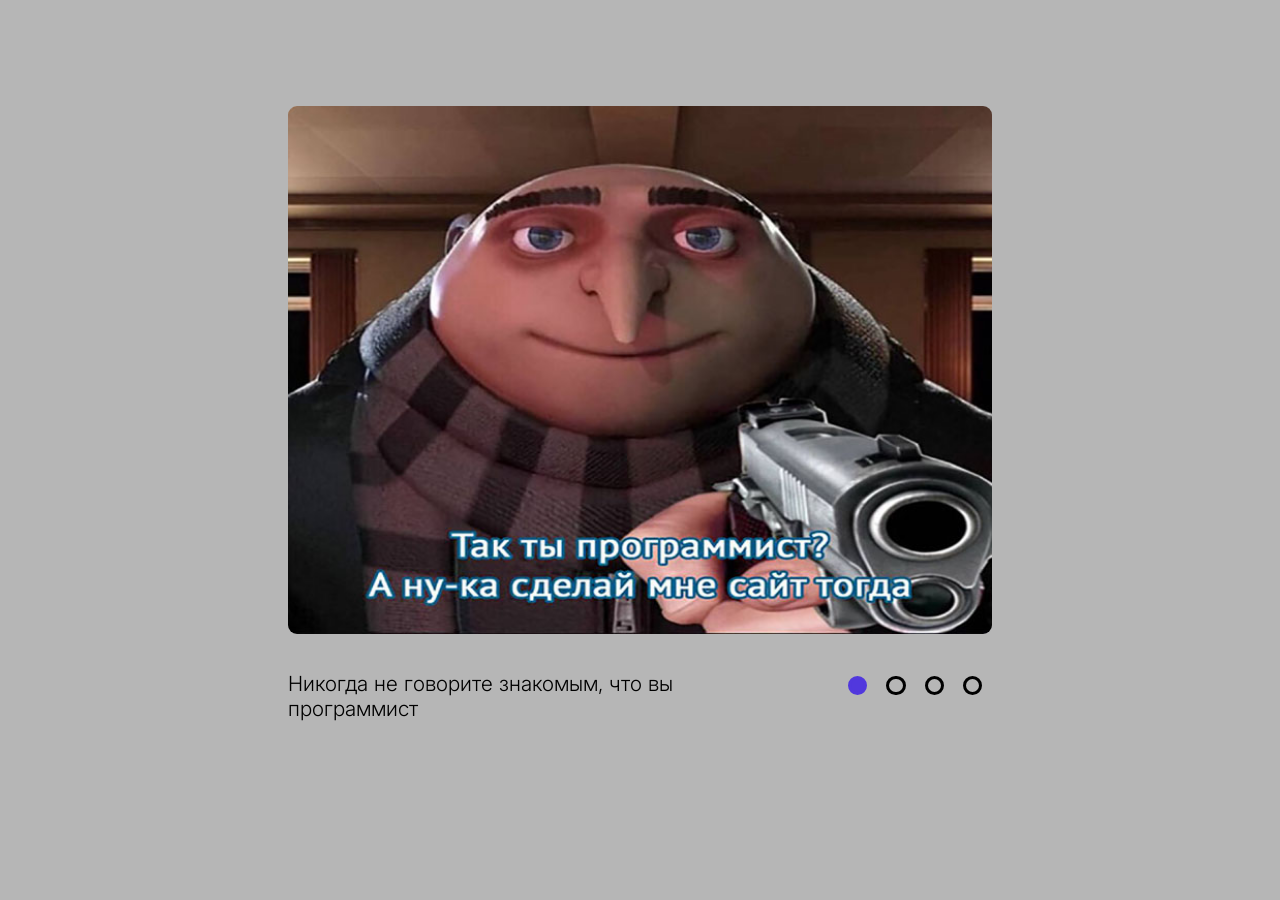
<file: cssMemSlide/index.html>
<!DOCTYPE html>
<html lang="en">
<head>
  <meta charset="UTF-8">
  <meta http-equiv="X-UA-Compatible" content="IE=edge">
  <meta name="viewport" content="width=device-width, initial-scale=1.0">
  <link href="https://fonts.googleapis.com/css2?family=Inter&amp;display=swap" rel="stylesheet">
  <link rel="stylesheet" href="style.css">
  <link rel="icon" href="favicon.ico">
  <title>Mem Slider</title>
</head>
<body>
  <div class="main-container">
    <div  class="main-container-wrap">
      <input type="radio" name="slider-items" id="item-1" class="control-input" checked>
      <input type="radio" name="slider-items" id="item-2" class="control-input">
      <input type="radio" name="slider-items" id="item-3" class="control-input">
      <input type="radio" name="slider-items" id="item-4" class="control-input">
      <div class="slider-container">
        <div class="slider-wrap">
          <ul class="slider">
            <li class="slide-img slide-1">
              <img src="assets/slide-1.jpg" alt="Slide 1">
      
            </li>
            <li class="slide-img slide-2">
              <img src="assets/slide-2.jpg" alt="Slide 2">
             
            </li>
            <li class="slide-img slide-3">
              <img src="assets/slide-3.jpg" alt="Slide 3">
             
            </li>
            <li class="slide-img slide-4">
              <img src="assets/slide-4.jpg" alt="Slide 4">
              
            </li>
          </ul>
          <div class="slider-controls-container">
            <div class="slider-controls-wrap">
              
                <label class="control-wrapper slide-circle-1"  for="item-1">
                  <div class="item-circle"></div>
                </label>
                <label class="control-wrapper slide-circle-2" for="item-2">
                  <div class="item-circle"></div>
                </label>
                <label class="control-wrapper slide-circle-3" for="item-3">
                  <div class="item-circle"></div>
                </label>
                <label class="control-wrapper slide-circle-4" for="item-4">
                  <div class="item-circle"></div>
                </label>
              
            </div>
            <div class="slider-text-wrap">
              <div class="controls-text">Никогда не говорите знакомым, что вы программист</div>
              <div class="controls-text">Когда на сайте подвинул блок на 1px</div>
              <div class="controls-text">А ещё он умеет чинить принтер</div>
              <div class="controls-text">Бумеранг</div>
            </div>
          </div>
        </div>
      </div>
      
    </div>
    
    
  </div>
</body>
</html>
</file>
<file: cssMemSlide/style.css>
:root {
  --bg-main-color: #b6b6b6;
  --font-color: #151617;
}
* {
  margin: 0;
  padding: 0;
  border: none;
}

*, *::before, *::after {
  box-sizing: inherit;
}

html {
  width: 100%;
  height: 100%;
  box-sizing: border-box;
  scroll-behavior: smooth;
  font-size: 1em;
}

body {
  display: flex;
  flex-direction: column;
  justify-content: center;
  align-items: center;
  width: 100%;
  height: 100%;
  background-color: var(--bg-main-color);
  font-family: 'Inter';
  font-size: 1.2em;
  font-weight: 300;
  color: #000000;
}
img {
  vertical-align: top;
} 
input {
  visibility: hidden;
  display: none;
}
.main-container {
  width: 100%;
  display: flex;
  align-items: center;
  justify-content: center;
  flex-grow: 1;
}
.main-container-wrap {
  display: flex;
  justify-content: center;
  align-items: center;
  width: 45%;
  z-index: 1;
}
.slider-container {
  display: flex;
  flex-direction: column;
  justify-content: center;
  width: 100%;
}
.slider-wrap {
  display: flex;
  flex-direction: column;
  justify-content: center;
  width: 100%;
  overflow: hidden;
}
.slider {
  display: flex;
  width: 400%;
  transition: transform 0.5s;
}
.slider-container .slide-img {
  width: 25%;
  height: auto;
  transition: all 0.8s;
  list-style-type: none;
}
.slide-img img {
  width: 100%;
  object-fit: cover;
  border-radius: 9px;
}
.slider-controls-container {
  display: flex;
  flex-direction: row-reverse;
  justify-content: space-between;
  align-items: flex-start;
  gap: 2rem;
  width: 100%;
  height: 10rem;
  padding: 2rem 0 2rem;
  overflow: hidden;
}
.slider-controls-wrap {
  display: flex;
}
.control-wrapper {
  width: 2.4rem;
  height: 2.4rem;
  cursor: pointer;
  display: flex;
  justify-content: center;
  align-items: center;
}
.item-circle {
  width: 1.2rem;
  height: 1.2rem;
  border: 0.2rem solid;
  border-color: #000000;
  border-radius: 50%;
  transition: all 0.5s;
}
.control-wrapper:hover {
  cursor: pointer;
}
.control-wrapper:hover .item-circle{
  border-color: #5138dd;
  transition: all 0.2s;
}
.control-wrapper:active .item-circle{
  background-color: #5138dd;
  border-color: #5138dd;
  transition: all 0.2s;
  transform: scale(1.5)
}
.slider-text-wrap {
  display: flex;
  flex-direction: column;
  width: 100%;
  padding-top: 0.3rem;
}
.controls-text {
  width: 100%;
  display: none;
}
#item-1:checked ~ .slider-container .slider-wrap .slider-controls-container .slider-controls-wrap .slide-circle-1 .item-circle,
#item-2:checked ~ .slider-container .slider-wrap .slider-controls-container .slider-controls-wrap  .slide-circle-2 .item-circle,
#item-3:checked ~ .slider-container .slider-wrap .slider-controls-container .slider-controls-wrap  .slide-circle-3 .item-circle,
#item-4:checked ~ .slider-container .slider-wrap .slider-controls-container .slider-controls-wrap  .slide-circle-4 .item-circle{
    background-color: #5138dd;
    border-color: #5138dd;
}
#item-1:checked ~ .slider-container .slider-wrap .slider-controls-container .slider-controls-wrap .slide-circle-1:hover .item-circle,
#item-2:checked ~ .slider-container .slider-wrap .slider-controls-container .slider-controls-wrap  .slide-circle-2:hover .item-circle,
#item-3:checked ~ .slider-container .slider-wrap .slider-controls-container .slider-controls-wrap  .slide-circle-3:hover .item-circle,
#item-4:checked ~ .slider-container .slider-wrap .slider-controls-container .slider-controls-wrap  .slide-circle-4:hover .item-circle{
    background-color: #beb6ef;
    border-color: #c5beef;
}
#item-1:checked ~ .slider-container .slider-wrap .slider {
  transform: translateX(0);
}
#item-2:checked ~ .slider-container .slider-wrap .slider {
  transform: translateX(-25%);
}
#item-3:checked ~ .slider-container .slider-wrap .slider {
  transform: translateX(-50%);
}
#item-4:checked ~ .slider-container .slider-wrap .slider {
  transform: translateX(-75%);
}
#item-1:checked ~ .slider-container .slider-wrap .slider-controls-container .slider-text-wrap .controls-text:nth-child(1) {
  display: block;
  animation: 0.5s ease-in-out text-animation;
}
#item-2:checked ~ .slider-container .slider-wrap .slider-controls-container .slider-text-wrap .controls-text:nth-child(2) {
  display: block;
  animation: 0.5s ease-in-out text-animation;
}
#item-3:checked ~ .slider-container .slider-wrap .slider-controls-container .slider-text-wrap .controls-text:nth-child(3) {
  display: block;
  animation: 0.5s ease-in-out text-animation;
}
#item-4:checked ~ .slider-container .slider-wrap .slider-controls-container .slider-text-wrap .controls-text:nth-child(4) {
  display: block;
  animation: 0.5s ease-in-out text-animation;
}
@keyframes text-animation {
  from {
      opacity: 0;
      transform: translateX(-1rem);
  }
  to {
      opacity: 1;
      transform: translateX(0);
  }
}
@media (max-width: 1280px) {

  .main-container-wrap {
      width: 55%;
  }

  body {
      font-size: 1.3em;
  }
}
@media (max-width: 980px) {
  .main-container {
      flex-direction: column;
  }

  .slider-controls-container {
      flex-direction: column;
      align-items: center;
      justify-content: flex-start;
      height: 12rem;
      gap: 1rem;
      text-align: center;
  }

  .main-container-wrap {
      width: 63%;
      flex-grow: 1;
  }
  .controls-text {
    text-align: left;
  }

}
@media (max-width: 650px) {
  .main-container-wrap {
      width: 80%;
  }
}
@media (max-width: 420px) {

  body {
      font-size: 1.8em;
  }

  .slider-controls-container {
      height: 14.5rem;
  }
}
</file>
